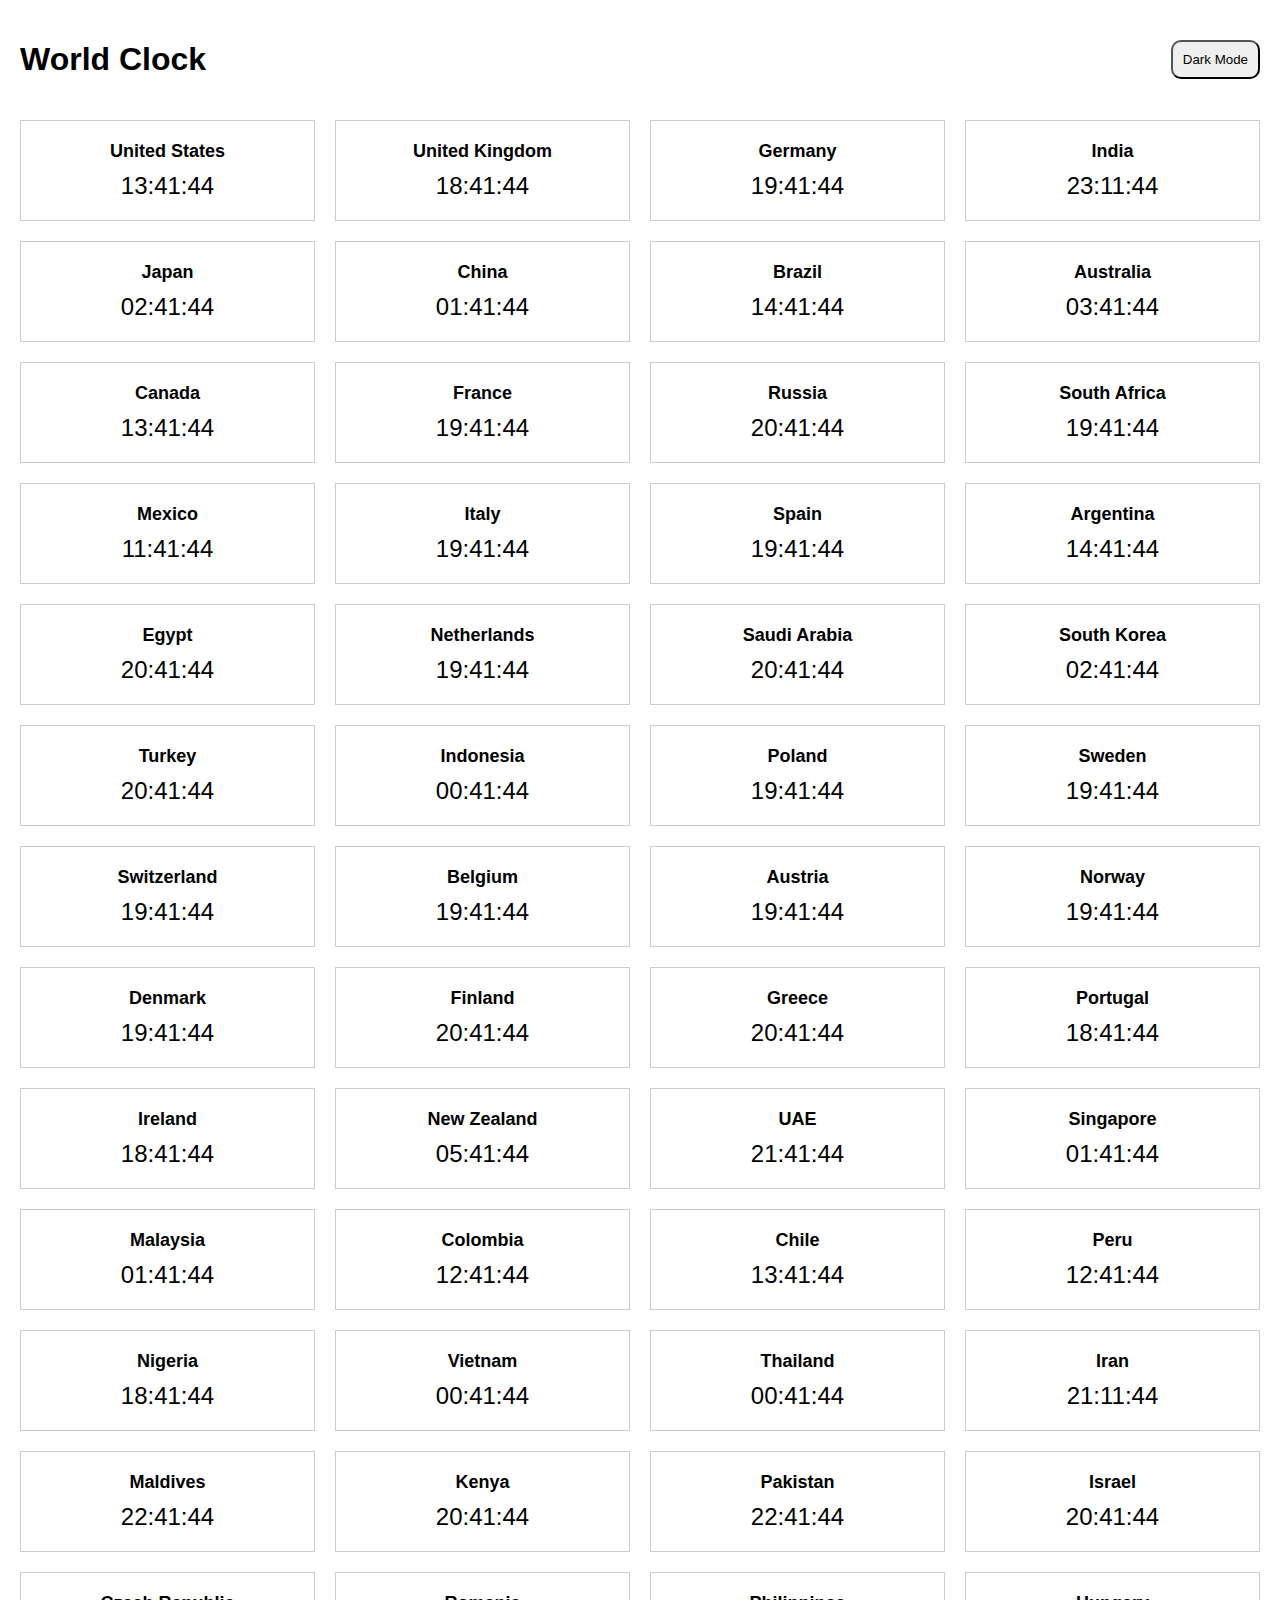
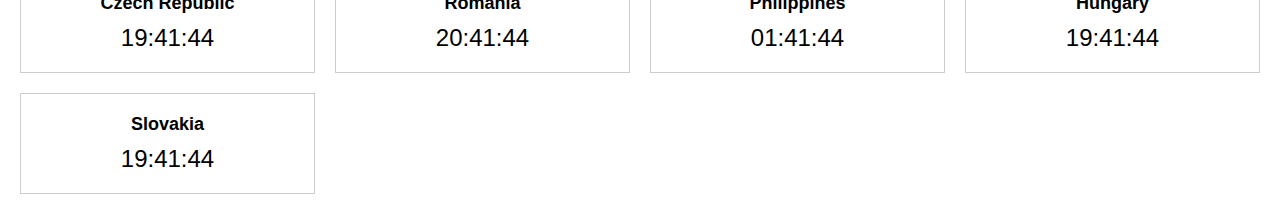
<file: Time copy.html>
<!DOCTYPE html>
<html>
  <head>
    <title>World Clock</title>
    <style>
      body {
        font-family: Arial, sans-serif;
        margin: 0;
        padding: 20px;
      }
      h1 {
        text-align: center;
      }
      .clock-container {
        display: grid;
        grid-template-columns: repeat(auto-fit, minmax(250px, 1fr));
        grid-gap: 20px;
        margin-top: 20px;
      }
      .clock-card {
        border: 1px solid #ccc;
        padding: 20px;
        text-align: center;
      }
      .country-name {
        font-size: 18px;
        font-weight: bold;
        margin-bottom: 10px;
      }
      .current-time {
        font-size: 24px;
      }
      .dark-mode {
        background-color: black;
        color: white;
      }
      .header {
        display: flex;
        flex: 1;
        flex-direction: row;
        justify-content: space-between;
        align-items: center;
      }
      .btn {
        padding: 10px;
        border-radius: 10px;
        cursor: pointer;
      }
      .btn:hover {
        background-color: skyblue;
      }
    </style>
  </head>
  <body>
    <div class="header">
      <h1>World Clock</h1>
      <span
        ><button onclick="myFunction()" class="btn" id="toggle-mode">
          Dark Mode
        </button></span>
    </div>

    <div class="clock-container"></div>
    <script>
      function myFunction() {
        var element = document.body;
        const toggle = document.getElementById("toggle-mode");
        console.log(toggle.textContent);
        if (toggle.textContent === "Light Mode") {
          document.getElementById("toggle-mode").textContent = "Dark Mode";
        } else {
          document.getElementById("toggle-mode").textContent = "Light Mode";
        }

        element.classList.toggle("dark-mode");
      }
      const countries = [
        { name: "United States", code: "US", timeZone: "America/New_York" },
        { name: "United Kingdom", code: "GB", timeZone: "Europe/London" },
        { name: "Germany", code: "DE", timeZone: "Europe/Berlin" },
        { name: "India", code: "IN", timeZone: "Asia/Kolkata" },
        { name: "Japan", code: "JP", timeZone: "Asia/Tokyo" },
        { name: "China", code: "CN", timeZone: "Asia/Shanghai" },
        { name: "Brazil", code: "BR", timeZone: "America/Sao_Paulo" },
        { name: "Australia", code: "AU", timeZone: "Australia/Sydney" },
        { name: "Canada", code: "CA", timeZone: "America/Toronto" },
        { name: "France", code: "FR", timeZone: "Europe/Paris" },
        { name: "Russia", code: "RU", timeZone: "Europe/Moscow" },
        { name: "South Africa", code: "ZA", timeZone: "Africa/Johannesburg" },
        { name: "Mexico", code: "MX", timeZone: "America/Mexico_City" },
        { name: "Italy", code: "IT", timeZone: "Europe/Rome" },
        { name: "Spain", code: "ES", timeZone: "Europe/Madrid" },
        {
          name: "Argentina",
          code: "AR",
          timeZone: "America/Argentina/Buenos_Aires",
        },
        { name: "Egypt", code: "EG", timeZone: "Africa/Cairo" },
        { name: "Netherlands", code: "NL", timeZone: "Europe/Amsterdam" },
        { name: "Saudi Arabia", code: "SA", timeZone: "Asia/Riyadh" },
        { name: "South Korea", code: "KR", timeZone: "Asia/Seoul" },
        { name: "Turkey", code: "TR", timeZone: "Europe/Istanbul" },
        { name: "Indonesia", code: "ID", timeZone: "Asia/Jakarta" },
        { name: "Poland", code: "PL", timeZone: "Europe/Warsaw" },
        { name: "Sweden", code: "SE", timeZone: "Europe/Stockholm" },
        { name: "Switzerland", code: "CH", timeZone: "Europe/Zurich" },
        { name: "Belgium", code: "BE", timeZone: "Europe/Brussels" },
        { name: "Austria", code: "AT", timeZone: "Europe/Vienna" },
        { name: "Norway", code: "NO", timeZone: "Europe/Oslo" },
        { name: "Denmark", code: "DK", timeZone: "Europe/Copenhagen" },
        { name: "Finland", code: "FI", timeZone: "Europe/Helsinki" },
        { name: "Greece", code: "GR", timeZone: "Europe/Athens" },
        { name: "Portugal", code: "PT", timeZone: "Europe/Lisbon" },
        { name: "Ireland", code: "IE", timeZone: "Europe/Dublin" },
        { name: "New Zealand", code: "NZ", timeZone: "Pacific/Auckland" },
        { name: "UAE", code: "AE", timeZone: "Asia/Dubai" },
        { name: "Singapore", code: "SG", timeZone: "Asia/Singapore" },
        { name: "Malaysia", code: "MY", timeZone: "Asia/Kuala_Lumpur" },
        { name: "Colombia", code: "CO", timeZone: "America/Bogota" },
        { name: "Chile", code: "CL", timeZone: "America/Santiago" },
        { name: "Peru", code: "PE", timeZone: "America/Lima" },
        { name: "Nigeria", code: "NG", timeZone: "Africa/Lagos" },
        { name: "Vietnam", code: "VN", timeZone: "Asia/Ho_Chi_Minh" },
        { name: "Thailand", code: "TH", timeZone: "Asia/Bangkok" },
        { name: "Iran", code: "IR", timeZone: "Asia/Tehran" },
        { name: "Maldives", code: "MV", timeZone: "Indian/Maldives" },
        { name: "Kenya", code: "KE", timeZone: "Africa/Nairobi" },
        { name: "Pakistan", code: "PK", timeZone: "Asia/Karachi" },
        { name: "Israel", code: "IL", timeZone: "Asia/Jerusalem" },
        { name: "Czech Republic", code: "CZ", timeZone: "Europe/Prague" },
        { name: "Romania", code: "RO", timeZone: "Europe/Bucharest" },
        { name: "Philippines", code: "PH", timeZone: "Asia/Manila" },
        { name: "Hungary", code: "HU", timeZone: "Europe/Budapest" },
        { name: "Slovakia", code: "SK", timeZone: "Europe/Bratislava" },
      ];

 

      function getCurrentTime(country) {
        const options = {
          timeZone: country.timeZone,
          hour12: false,
          hour: "numeric",
          minute: "numeric",
          second: "numeric",
        };
        let currentTime = new Date().toLocaleTimeString([], options);
  
    if (currentTime.startsWith("24")) {
    currentTime = currentTime.replace("24", "00");
  }

  return currentTime;
      }
      const clockContainer = document.querySelector(".clock-container");

      countries.forEach((country) => {
        const clockCard = document.createElement("div");
        clockCard.classList.add("clock-card");

        const countryName = document.createElement("div");
        countryName.classList.add("country-name");
        countryName.textContent = country.name;

        const currentTime = document.createElement("div");
        currentTime.classList.add("current-time");
        currentTime.textContent = getCurrentTime(country);

        clockCard.appendChild(countryName);
        clockCard.appendChild(currentTime);
        clockContainer.appendChild(clockCard);
      });

      setInterval(() => {
        const currentTimeElements = document.querySelectorAll(".current-time");

        currentTimeElements.forEach((element, index) => {
          element.textContent = getCurrentTime(countries[index]);
        });
      }, 1000);
    </script>
  </body>
</html>
</file>
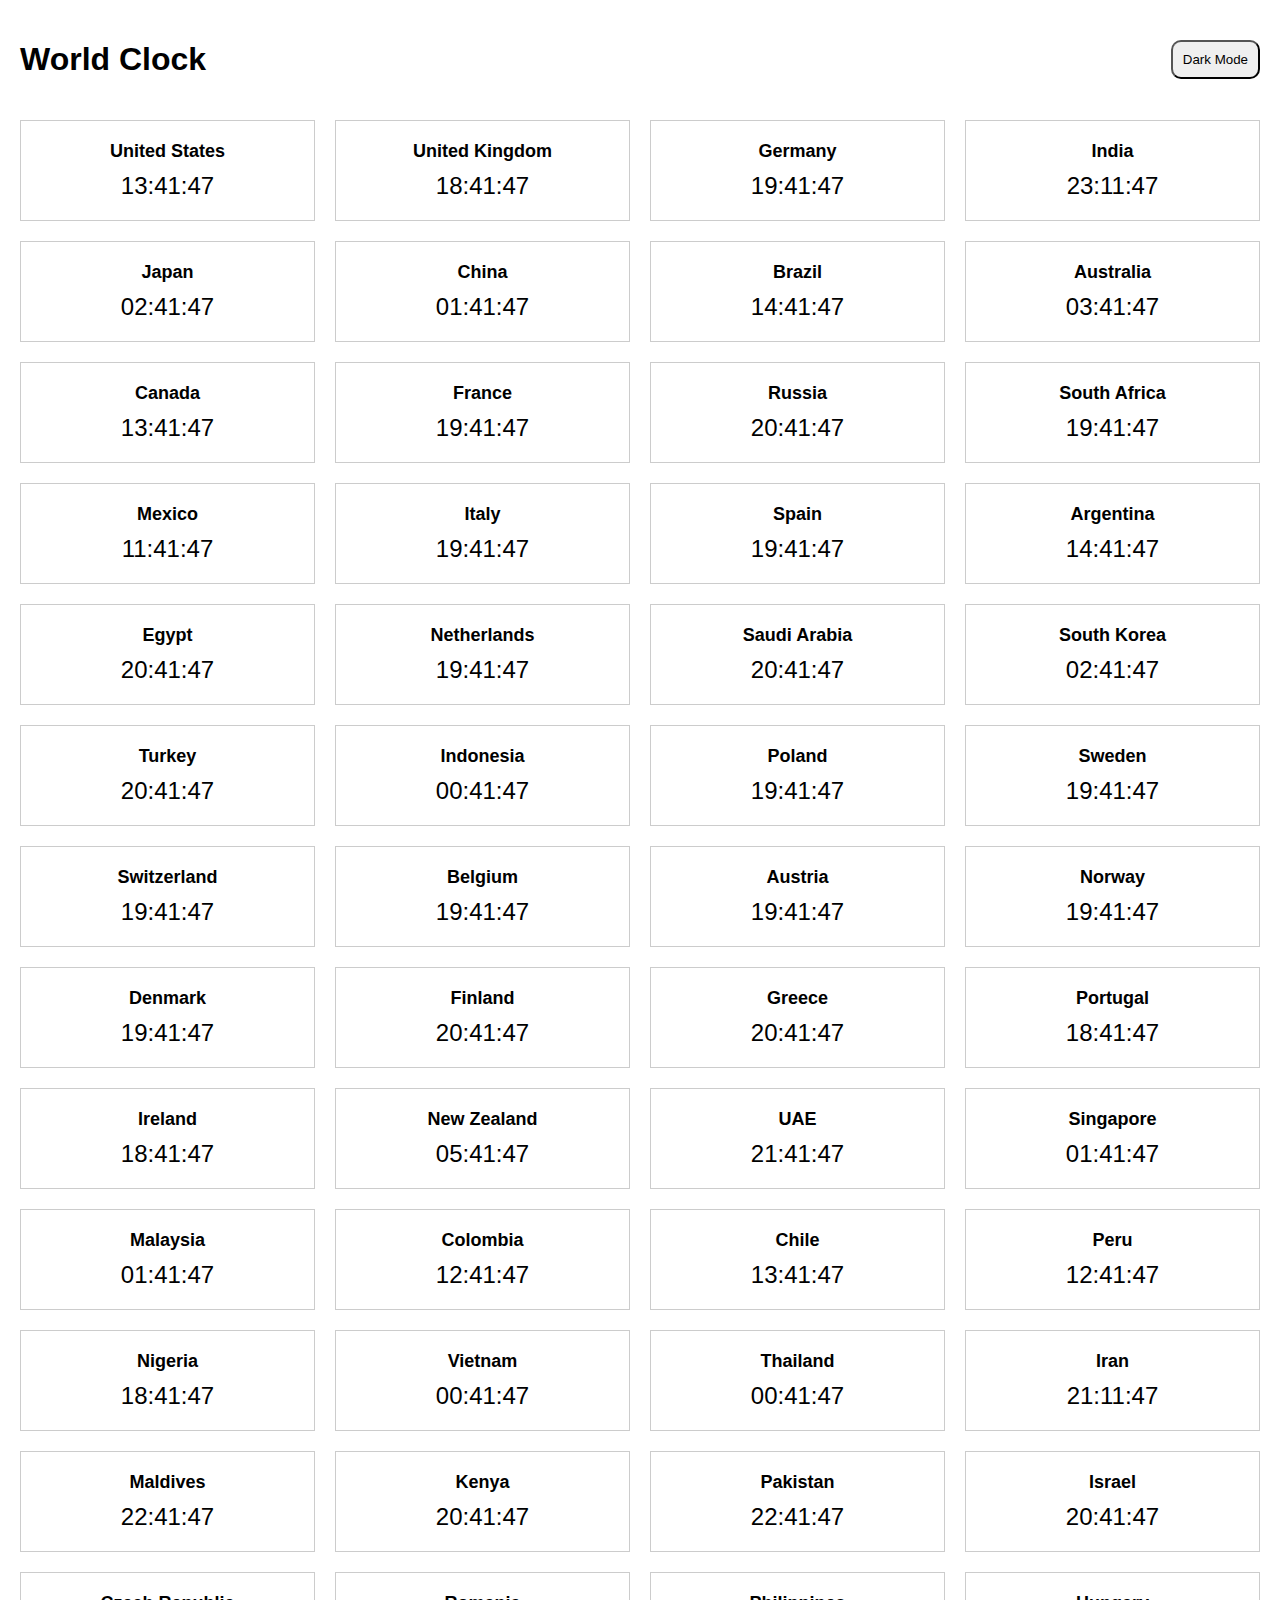
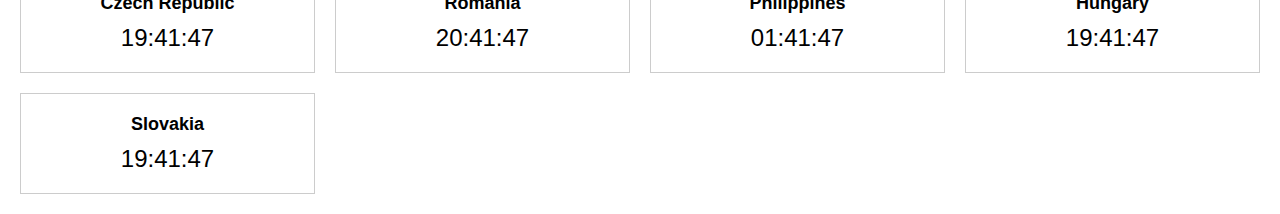
<file: alarm/Time copy.html>
<!DOCTYPE html>
<html>
  <head>
    <title>World Clock</title>
    <style>
      body {
        font-family: Arial, sans-serif;
        margin: 0;
        padding: 20px;
      }
      h1 {
        text-align: center;
      }
      .clock-container {
        display: grid;
        grid-template-columns: repeat(auto-fit, minmax(250px, 1fr));
        grid-gap: 20px;
        margin-top: 20px;
      }
      .clock-card {
        border: 1px solid #ccc;
        padding: 20px;
        text-align: center;
      }
      .country-name {
        font-size: 18px;
        font-weight: bold;
        margin-bottom: 10px;
      }
      .current-time {
        font-size: 24px;
      }
      .dark-mode {
        background-color: black;
        color: white;
      }
      .header {
        display: flex;
        flex: 1;
        flex-direction: row;
        justify-content: space-between;
        align-items: center;
      }
      .btn {
        padding: 10px;
        border-radius: 10px;
        cursor: pointer;
      }
      .btn:hover {
        background-color: skyblue;
      }
    </style>
  </head>
  <body>
    <div class="header">
      <h1>World Clock</h1>
      <span
        ><button onclick="myFunction()" class="btn" id="toggle-mode">
          Dark Mode
        </button></span>
    </div>

    <div class="clock-container"></div>
    <script>
      function myFunction() {
        var element = document.body;
        const toggle = document.getElementById("toggle-mode");
        console.log(toggle.textContent);
        if (toggle.textContent === "Light Mode") {
          document.getElementById("toggle-mode").textContent = "Dark Mode";
        } else {
          document.getElementById("toggle-mode").textContent = "Light Mode";
        }

        element.classList.toggle("dark-mode");
      }
      const countries = [
        { name: "United States", code: "US", timeZone: "America/New_York" },
        { name: "United Kingdom", code: "GB", timeZone: "Europe/London" },
        { name: "Germany", code: "DE", timeZone: "Europe/Berlin" },
        { name: "India", code: "IN", timeZone: "Asia/Kolkata" },
        { name: "Japan", code: "JP", timeZone: "Asia/Tokyo" },
        { name: "China", code: "CN", timeZone: "Asia/Shanghai" },
        { name: "Brazil", code: "BR", timeZone: "America/Sao_Paulo" },
        { name: "Australia", code: "AU", timeZone: "Australia/Sydney" },
        { name: "Canada", code: "CA", timeZone: "America/Toronto" },
        { name: "France", code: "FR", timeZone: "Europe/Paris" },
        { name: "Russia", code: "RU", timeZone: "Europe/Moscow" },
        { name: "South Africa", code: "ZA", timeZone: "Africa/Johannesburg" },
        { name: "Mexico", code: "MX", timeZone: "America/Mexico_City" },
        { name: "Italy", code: "IT", timeZone: "Europe/Rome" },
        { name: "Spain", code: "ES", timeZone: "Europe/Madrid" },
        {
          name: "Argentina",
          code: "AR",
          timeZone: "America/Argentina/Buenos_Aires",
        },
        { name: "Egypt", code: "EG", timeZone: "Africa/Cairo" },
        { name: "Netherlands", code: "NL", timeZone: "Europe/Amsterdam" },
        { name: "Saudi Arabia", code: "SA", timeZone: "Asia/Riyadh" },
        { name: "South Korea", code: "KR", timeZone: "Asia/Seoul" },
        { name: "Turkey", code: "TR", timeZone: "Europe/Istanbul" },
        { name: "Indonesia", code: "ID", timeZone: "Asia/Jakarta" },
        { name: "Poland", code: "PL", timeZone: "Europe/Warsaw" },
        { name: "Sweden", code: "SE", timeZone: "Europe/Stockholm" },
        { name: "Switzerland", code: "CH", timeZone: "Europe/Zurich" },
        { name: "Belgium", code: "BE", timeZone: "Europe/Brussels" },
        { name: "Austria", code: "AT", timeZone: "Europe/Vienna" },
        { name: "Norway", code: "NO", timeZone: "Europe/Oslo" },
        { name: "Denmark", code: "DK", timeZone: "Europe/Copenhagen" },
        { name: "Finland", code: "FI", timeZone: "Europe/Helsinki" },
        { name: "Greece", code: "GR", timeZone: "Europe/Athens" },
        { name: "Portugal", code: "PT", timeZone: "Europe/Lisbon" },
        { name: "Ireland", code: "IE", timeZone: "Europe/Dublin" },
        { name: "New Zealand", code: "NZ", timeZone: "Pacific/Auckland" },
        { name: "UAE", code: "AE", timeZone: "Asia/Dubai" },
        { name: "Singapore", code: "SG", timeZone: "Asia/Singapore" },
        { name: "Malaysia", code: "MY", timeZone: "Asia/Kuala_Lumpur" },
        { name: "Colombia", code: "CO", timeZone: "America/Bogota" },
        { name: "Chile", code: "CL", timeZone: "America/Santiago" },
        { name: "Peru", code: "PE", timeZone: "America/Lima" },
        { name: "Nigeria", code: "NG", timeZone: "Africa/Lagos" },
        { name: "Vietnam", code: "VN", timeZone: "Asia/Ho_Chi_Minh" },
        { name: "Thailand", code: "TH", timeZone: "Asia/Bangkok" },
        { name: "Iran", code: "IR", timeZone: "Asia/Tehran" },
        { name: "Maldives", code: "MV", timeZone: "Indian/Maldives" },
        { name: "Kenya", code: "KE", timeZone: "Africa/Nairobi" },
        { name: "Pakistan", code: "PK", timeZone: "Asia/Karachi" },
        { name: "Israel", code: "IL", timeZone: "Asia/Jerusalem" },
        { name: "Czech Republic", code: "CZ", timeZone: "Europe/Prague" },
        { name: "Romania", code: "RO", timeZone: "Europe/Bucharest" },
        { name: "Philippines", code: "PH", timeZone: "Asia/Manila" },
        { name: "Hungary", code: "HU", timeZone: "Europe/Budapest" },
        { name: "Slovakia", code: "SK", timeZone: "Europe/Bratislava" },
      ];

      function getCurrentTime(country) {
        const options = {
          timeZone: country.timeZone,
          hour12: false,
          hour: "numeric",
          minute: "numeric",
          second: "numeric",
        };
        return new Date().toLocaleTimeString([], options);
      }
      const clockContainer = document.querySelector(".clock-container");

      countries.forEach((country) => {
        const clockCard = document.createElement("div");
        clockCard.classList.add("clock-card");

        const countryName = document.createElement("div");
        countryName.classList.add("country-name");
        countryName.textContent = country.name;

        const currentTime = document.createElement("div");
        currentTime.classList.add("current-time");
        currentTime.textContent = getCurrentTime(country);

        clockCard.appendChild(countryName);
        clockCard.appendChild(currentTime);
        clockContainer.appendChild(clockCard);
      });

      setInterval(() => {
        const currentTimeElements = document.querySelectorAll(".current-time");

        currentTimeElements.forEach((element, index) => {
          element.textContent = getCurrentTime(countries[index]);
        });
      }, 1000);
    </script>
  </body>
</html>
</file>
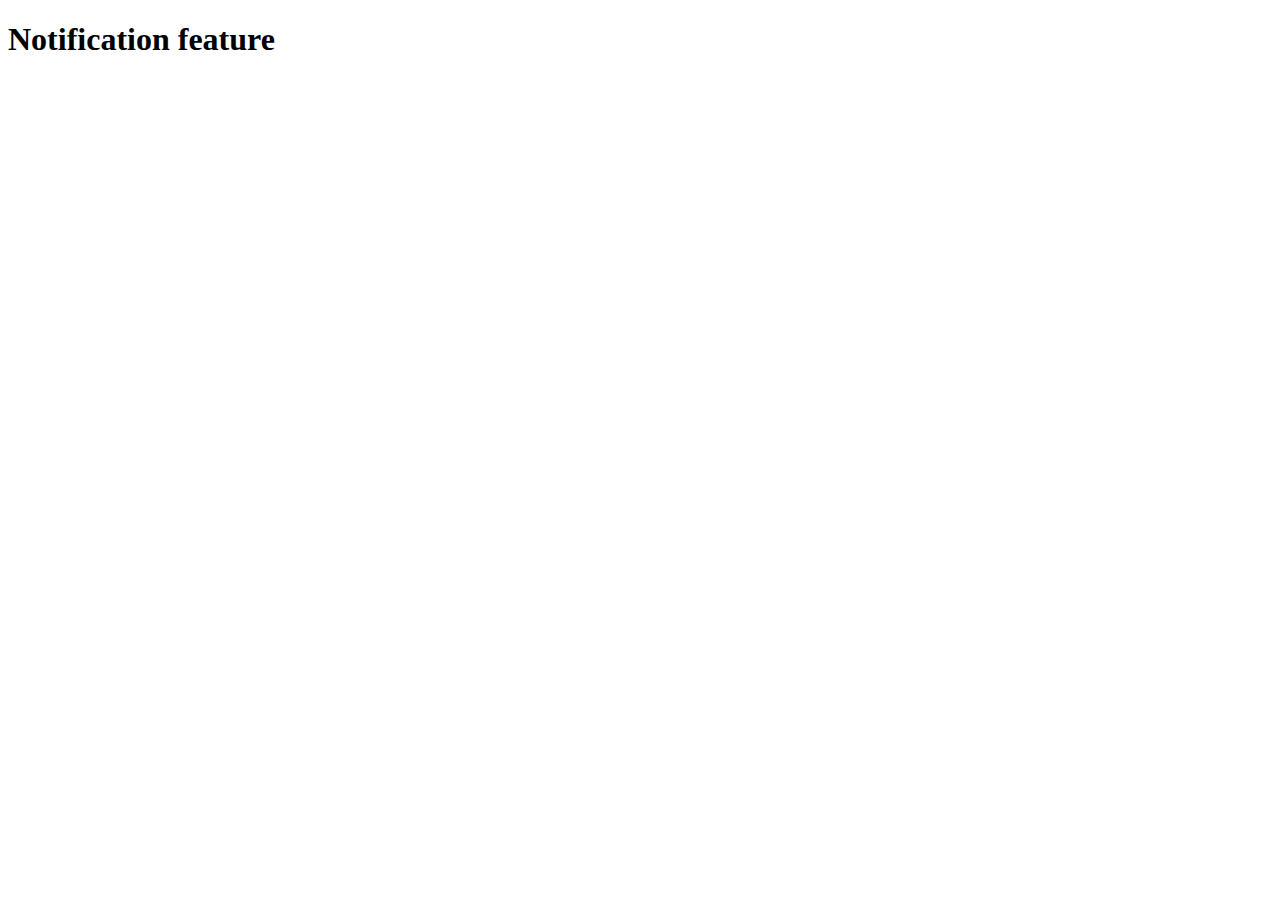
<file: notification/notification.html>
<!DOCTYPE html>
<html lang="en">
<head>
    <meta charset="UTF-8">
    <meta name="viewport" content="width=device-width, initial-scale=1.0">
    <title>Document</title>
</head>
<body>
    <h1>Notification feature</h1>
    <script>
        if("Notification" in window){
           if(Notification.permission === "granted"){
            console.log("notification granted");
            notify();
           }
           else{
            Notification.requestPermission().then((res)=>{
                if(res === "granted"){
                    console.log("request granted");
                   notify();
                }
                else if(res ==="denied"){
                    console.log("permission dniedd");
                }
                else{
                    console.log("permisssion has to granted");
                }
            })
           }
           function notify() {
                
                new Notification("helllo there");
            }
        }
        
    </script>
</body>
</html>
</file>
